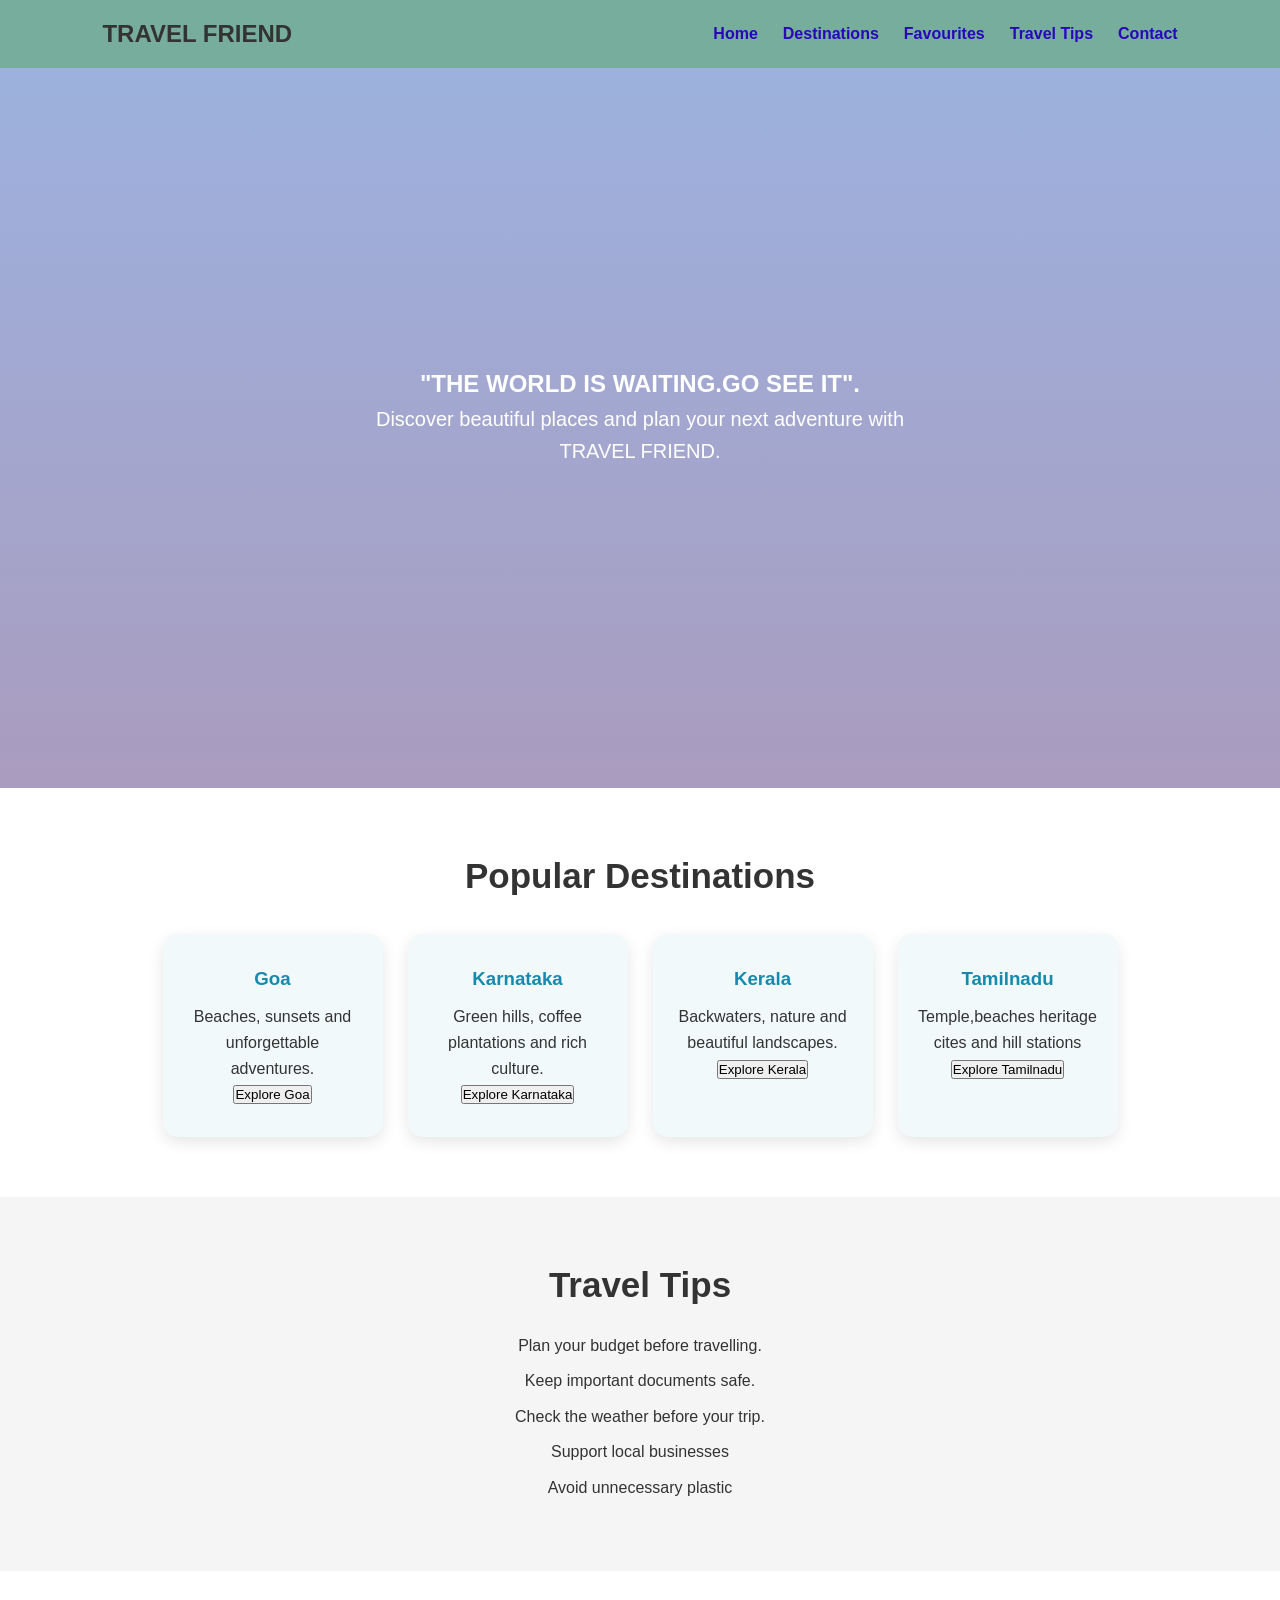
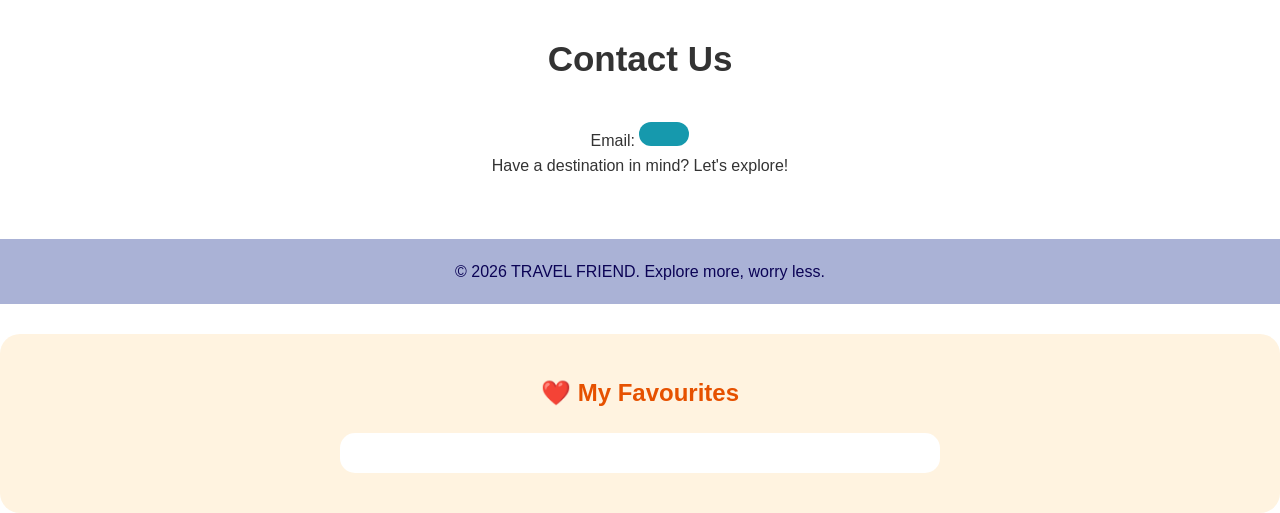
<file: index.html>
<!DOCTYPE html>
<html lang="en">
<head>
    <meta charset="UTF-8"> 
    <meta name="viewport" content="width=device-width, initial-scale=1.0">

    <title>TRAVEL FRIEND | Explore the World with Us</title>

    <link rel="stylesheet"
     href="style.css">
</head>

<body>

    <header>
        <nav>
            <h1>TRAVEL FRIEND</h1>
<ul>
                <li><a href="#home">Home</a></li>
                <li><a href="#destinations">Destinations</a></li>
                <li><a href="#favourites">
                    Favourites</a></li>
                </a></li>
                <li><a href="#tips">Travel Tips</a></li>
                <li><a href="#contact">Contact</a></li>
            </ul>
        </nav>
    </header>


    <main>

        <section id="home">
            <h2>"THE WORLD IS WAITING.GO SEE IT".</h2>

            <p>
                Discover beautiful places and plan your next adventure
                with TRAVEL FRIEND.
            </p>

            
</section>


        <section id="destinations">

            <h2>Popular Destinations</h2>

            <div class="destination-container">

                <div class="destination-card">
                    <h3>Goa</h3>
                    <p>Beaches, sunsets and unforgettable adventures.</p>
                    <button 
                    onclick="showGoa()">Explore Goa </button>
                </div>

                <div class="destination-card">
                    <h3>Karnataka</h3>
                    <p>Green hills, coffee plantations and rich culture.</p>
                    <button
                    onclick="showKarnataka()">Explore Karnataka</button>
                    
                </div>

<div class="destination-card">
                    <h3>Kerala</h3>
                    <p>Backwaters, nature and beautiful landscapes.</p>
                    <button
                    onclick="showKerala()">Explore Kerala</button>
                </div>
<div class="destination-card">
             <h3>Tamilnadu</h3>
             <p>Temple,beaches heritage cites and hill stations</p>
             <button
               onclick="showTamilnadu()">Explore Tamilnadu</button>
             </div>
            </div>
        </section>
<!-- Goa Details Section -->

            
        
        <section id="goa-details"
        style="display: none;">

    <h2>🌴 Explore Goa</h2>

    <h3>🏖️ Beaches</h3>

    <div class="goa-container">
        <!-- Palolem -->
        <div class="goa-card"
            data-name="Palolem Beach">
            <img src="images/Palolembeachgoa.jpg" alt="Palolem Beach">
            <h3>🏖️ Palolem Beach</h3>
            <p>⭐ 4.6/5</p>
            <p>A beautiful and peaceful beach known for its scenic coastline and sunsets.</p>
            <button class="favorite-btn" onclick="addFavourite(this)">
    ♡ Add to Favourites
</button>
        </div>

        <!-- Baga -->
        <div class="goa-card"
            data-name="Baga Beach">
            <img src="images/Bagabeachgoa.jpg" alt="Baga Beach">
            <h3>🏖️ Baga Beach</h3>
            <p>⭐ 4.3/5</p>
            <p>A lively beach with cafés, activities and a vibrant atmosphere.</p>
            <button class="favorite-btn" onclick="addFavourite(this)">
    ♡ Add to Favourites
</button>
        </div>

        <!-- Arambol -->
        <div class="goa-card"
            data-name="Arambol Beach">
            <img src="images/Arambolbeachgoa.jpg" alt="Arambol Beach">
            <h3>🌴 Arambol Beach</h3>
            <p>⭐ 4.5/5</p>
            <p>A relaxed beach known for its scenic surroundings and sunsets.</p>
            <button class="favorite-btn" onclick="addFavourite(this)">
    ♡ Add to Favourites
</button>
        </div>
    </div>


    <h3>☕ Cafés</h3>

    <div class="goa-container">

        <div class="goa-card"
            data-name="Cafe de">
            <img src="images/cafedegoa.jpg" alt="Cafe de">
            <h3>☕ Cafe de</h3>
            <p>₹200-1,000 per Person</p>
            <p>Cozy cafe offering a variety of sandwitches and coffee</p>
            <p>⭐ 4.4/5</p>
            <button class="favorite-btn" onclick="addFavourite(this)">
    ♡ Add to Favourites
</button>
        </div>

        <div class="goa-card"
            data-name="Antonica Cafe">
            <img src="images/Antoniccafegoa.jpg" alt="Antonica Cafe">
            <h3>☕ Antonica Cafe</h3>
            <P>₹400-1500 per Person</P>
            <p>Bali inspired Asthetics with open air decks and roof seatings</p>
            <p>⭐ 4.3/5</p>
            <button class="favorite-btn" onclick="addFavourite(this)">
    ♡ Add to Favourites
</button>
        </div>

    </div>


    <h3>🌊 Water Rides & Experiences</h3>

    <div class="goa-container">

        <div class="goa-card"
            data-name="Konkan Explores">
            <img src="images/konkanexplorers.jpg" alt="Konkan Explores">
            <h3>🚤 Konkan Explores</h3>
            <p>Professional Goan tour operator providing guided yacht cruises,kayaking,and paddleboarding adventures</p>
            <p>⭐ 4.5/5</p>
            <button class="favorite-btn" onclick="addFavourite(this)">
    ♡ Add to Favourites
</button>
        </div>

        <div class="goa-card"
            data-name="Jet Flyers">
            <img src="images/jetflyer.jpg" alt="Jet Flyers">
            <h3>🚀 Jet Flyers</h3>
            <p>Start from ₹1,500</p>
            <p>Offers Jetflyer water-Propplrd jetpack experience starting at ₹3,899 per person for 10 mins to 20 mins session</p>
            <p>⭐ 4.4/5</p>
            <button class="favorite-btn" onclick="addFavourite(this)">
    ♡ Add to Favourites
</button>
        </div>

        <div class="goa-card"
            data-name="Scuba Diving">
            <img src="images/scuba.jpg" alt="Scuba Diving">
            <h3>🤿 Scuba Diving</h3>
            <p>₹1,200-1700 per Person for single day experience </p>
            <P>Professional certification course ranges from ₹23,000-36,000</P>
            <p>⭐ 4.5/5</p>
            <button class="favorite-btn" onclick="addFavourite(this)">
    ♡ Add to Favourites
</button>
        </div>

    </div>
    
    <!-- VIEWPOINTS -->

    <h3>🌅 Viewpoints & Scenic Places</h3>

    <div class="goa-container">

        <div class="goa-card"
            data-name="Dona Paula">
            <img src="images/donapaula.jpg" alt="Dona Paula">
            <h3>🌅 Dona Paula</h3>
            <p>Beautiful sea views and a popular scenic spot in Goa.</p>
            <button class="favorite-btn" onclick="addFavourite(this)">
    ♡ Add to Favourites
</button>
        </div>

        <div class="goa-card"
            data-name="Chapora Fort">
            <img src="images/chaporafort.jpg" alt="Chapora Fort">
            <h3>🏰 Chapora Fort</h3>
            <p>Historic fort offering beautiful views of the coastline.</p>
            <button class="favorite-btn" onclick="addFavourite(this)">
    ♡ Add to Favourites
</button>
        </div>

        <div class="goa-card"
            data-name="Fort Aguada">
            <img src="images/aguadagoa.jpg" alt="Fort Aguada">
            <h3>🏰 Fort Aguada</h3>
            <p>A historic fort with views of the Arabian Sea.</p>
            <button class="favorite-btn" onclick="addFavourite(this)">
    ♡ Add to Favourites
</button>
        </div>

        <div class="goa-card"
            data-name="Cabo de Rama">
            <img src="images/caboderama.jpg" alt="Cabo de Rama">
            <h3>🌊 Cabo de Rama</h3>
            <p>A scenic coastal location surrounded by nature.</p>
            <button class="favorite-btn" onclick="addFavourite(this)">
    ♡ Add to Favourites
</button>
        </div>

    </div>


    <!-- FAMOUS CHURCHES -->

    <h3>⛪ Famous Churches</h3>

    <div class="goa-container">

        <div class="goa-card"
            data-name="Basilica of Bom Jesus">
            <img src="images/basilica.jpg" alt="Basilica of Bom Jesus">
            <h3>⛪ Basilica of Bom Jesus</h3>
            <p>One of Goa's most famous historic churches.</p>
            <button class="favorite-btn" onclick="addFavourite(this)">
    ♡ Add to Favourites
</button>
        </div>

        <div class="goa-card"
            data-name="Se Cathedral">
            <img src="images/secathedral.jpg" alt="Se Cathedral">
            <h3>⛪ Se Cathedral</h3>
            <p>A magnificent historic church in Old Goa.</p>
            <button class="favorite-btn" onclick="addFavourite(this)">
    ♡ Add to Favourites
</button>
        </div>

        <div class="goa-card"
            data-name=" Our Lady of Immaculate Conception">
            <img src="images/ourlady.jpg" alt="Panaji Church">
            <h3>⛪ Our Lady of Immaculate Conception</h3>
            <p>A famous church and landmark in Panaji.</p>
            <button class="favorite-btn" onclick="addFavourite(this)">
    ♡ Add to Favourites
</button>
        </div>

        <div class="goa-card"
            data-name="St. Alex Church">
            <img src="images/alexchurch.jpg" alt="St Alex Church">
            <h3>⛪ St. Alex Church</h3>
            <p>A beautiful historic church in Goa.</p>
            <button class="favorite-btn" onclick="addFavourite(this)">
    ♡ Add to Favourites
</button>
        </div>

    </div>


    <!-- WATERFALLS -->

    <h3>💦 Waterfalls</h3>

    <div class="goa-container">

        <div class="goa-card"
            data-name="Dudhsagar Waterfalls">
            <img src="images/dudhsagarfalls.jpg" alt="Dudhsagar Waterfalls">
            <h3>💦 Dudhsagar Waterfalls</h3>
            <p>One of Goa's most famous natural attractions.</p>
            <button class="favorite-btn" onclick="addFavourite(this)">
    ♡ Add to Favourites
</button>
        </div>

        <div class="goa-card"
            data-name="Tambdi Surla Waterfall">
            <img src="images/tambdifalls.jpg" alt="Tambdi Surla Waterfall">
            <h3>💦 Tambdi Surla Waterfall</h3>
            <p>A beautiful waterfall surrounded by greenery.</p>
            <button class="favorite-btn" onclick="addFavourite(this)">
    ♡ Add to Favourites
</button>
        </div>

        <div class="goa-card"
            data-name="Harvalem Waterfall">
            <img src="images/harvalemfalls.jpg" alt="Harvalem Waterfall">
            <h3>💦 Harvalem Waterfall</h3>
            <p>A scenic waterfall surrounded by lush green surroundings.</p>
            <button class="favorite-btn" onclick="addFavourite(this)">
    ♡ Add to Favourites
</button>
        </div>

    </div>


    <!-- HERITAGE & CITIES -->

    <h3>🏛️ Heritage & Cities</h3>

    <div class="goa-container">

        <div class="goa-card"
            data-name="Old Goa">
            
            <img src="images/ooldgoa.jpg" alt="Old Goa">
            <h3>🏛️ Old Goa</h3>
            <p>Explore Goa's historic churches, monuments and heritage.</p>
            <button class="favorite-btn" onclick="addFavourite(this)">
    ♡ Add to Favourites
</button>
        </div>

        <div class="goa-card"
            data-name="Panaji">
            <img src="images/panaji.jpg" alt="Panaji">
            <h3>🏙️ Panaji</h3>
            <p>Goa's capital city, known for its heritage streets and riverside views.</p>
            <button class="favorite-btn" onclick="addFavourite(this)">
    ♡ Add to Favourites
</button>
        </div>

        <div class="goa-card"
            data-name="Fontainhas">
            <img src="images/font.jpg" alt="Fontainhas">
            <h3>🏘️ Fontainhas</h3>
            <p>Explore colourful Portuguese-style houses and heritage streets.</p>
            <button class="favorite-btn" onclick="addFavourite(this)">
    ♡ Add to Favourites
</button>
        
    </section>


<section id="kerala-details"
style="display: none;">
   
    <h2>🌴 Explore Kerala</h2>

    <!-- BEACHES -->
    <h3>🏖️ Beaches</h3>

    <div class="kerala-container">

        <div class="kerala-card"
            data-name="Varkala Beach">
            <img src="images/varkalabeachkerala.jpg" alt="Varkala Beach">
            <h3>🏖️ Varkala Beach</h3>
            <p>Famous for its dramatic cliffside views and beautiful coastline.</p>
            <button class="favorite-btn" onclick="addFavourite(this)">
    ♡ Add to Favourites
</button>
        </div>

        <div class="kerala-card"
            data-name="Kovalam Beach">
            <img src="images/kovalambeachkerala.jpg" alt="Kovalam Beach">
            <h3>🏖️ Kovalam Beach</h3>
            <p>A popular beach destination known for its coastal scenery.</p>
            <button class="favorite-btn" onclick="addFavourite(this)">
    ♡ Add to Favourites
</button>
        </div>

        <div class="kerala-card"
            data-name="Cherai Beach">
            <img src="images/ccherai.jpg" alt="Bekal Beach">
            <h3>🏖️ Cherai Beach</h3>
            <p>A scenic beach near the Cherai beach.</p>
            <button class="favorite-btn" onclick="addFavourite(this)">
    ♡ Add to Favourites
</button>
        </div>

    </div>


    <!-- BACKWATERS -->
    <h3>🚤 Backwaters</h3>

    <div class="kerala-container">

        <div class="kerala-card"
            data-name=" Alappuzha Backwaters">
            <img src="images/alleppeybackwaters.jpg" alt="Alappuzha Backwaters">
            <h3>🚤 Alappuzha Backwaters</h3>
            <p>Explore Kerala's famous waterways and traditional houseboats.</p>
            <button class="favorite-btn" onclick="addFavourite(this)">
    ♡ Add to Favourites
</button>
        </div>

        <div class="kerala-card"
            data-name="Kumarakom">
            <img src="images/kumarakombackwaterskerala.jpg" alt="Kumarakom">
            <h3>🌴 Kumarakom</h3>
            <p>A peaceful backwater destination beside Vembanad Lake.</p>
            <button class="favorite-btn" onclick="addFavourite(this)">
    ♡ Add to Favourites
</button>
        </div>

        <div class="kerala-card"
            data-name="Ashtamudi Lake">
            <img src="images/ashtamudibackwatres.jpg" alt="Ashtamudi Lake">
            <h3>🌊 Ashtamudi Lake</h3>
            <p>A beautiful lake and major backwater destination in Kollam.</p>
            <button class="favorite-btn" onclick="addFavourite(this)">
    ♡ Add to Favourites
</button>
        </div>

    </div>


    <!-- HERITAGE -->
    <h3>🏛️ Heritage Sites</h3>

    <div class="kerala-container">

        <div class="kerala-card"
            data-name="Palakkad Fort">
            <img src="images/palakkadfort.jpg" alt="Palakkad fort">
            <h3>🏛️ Palakkad Fort</h3>
            <p>Explore historic streets, colonial architecture and cultural landmarks.</p>
            <button class="favorite-btn" onclick="addFavourite(this)">
    ♡ Add to Favourites
</button>
        </div>

        <div class="kerala-card"
          data-name="Bekal Fort">
            <img src="images/bekalfortkerala.jpg" alt="Bekal Fort">
            <h3>🏰 Bekal Fort</h3>
            <p>A historic coastal fort overlooking the Arabian Sea.</p>
            <button class="favorite-btn" onclick="addFavourite(this)">
    ♡ Add to Favourites
</button>
        </div>

        <div class="kerala-card"
        data-name="Edukki caves">
            <img src="images/edukkicaves.jpg" alt="Edukki caves">
            <h3>🪨 Edukki caves</h3>
            <p>Famous for ancient rock carvings and archaeological importance.</p>
            <button class="favorite-btn" onclick="addFavourite(this)">
    ♡ Add to Favourites
</button>
        </div>

    </div>


    <!-- HILL STATIONS -->
    <h3>⛰️ Hill Stations</h3>

    <div class="kerala-container">

        <div class="goa-card"
            data-name="Munnar">
            <img src="images/munnar.jpg" alt="Munnar">
            <h3>⛰️ Munnar</h3>
            <p>Famous for tea plantations, misty hills and scenic landscapes.</p>
            <button class="favorite-btn" onclick="addFavourite(this)">
    ♡ Add to Favourites
</button>
        </div>

        <div class="kerala-card"
            data-name="Wayanad">
            <img src="images/wayanad.jpg" alt="Wayanad">
            <h3>🌿 Wayanad</h3>
            <p>A green hill region known for forests, plantations and nature.</p>
            <button class="favorite-btn" onclick="addFavourite(this)">
    ♡ Add to Favourites
</button>
        </div>

        <div class="kerala-card"
            data-name="Vagamon">
            <img src="images/vagamon.jpg" alt="Vagamon">
            <h3>🌄 Vagamon</h3>
            <p>A peaceful hill destination surrounded by green landscapes.</p>
            <button class="favorite-btn" onclick="addFavourite(this)">
    ♡ Add to Favourites
</button>
        </div>

    </div>
    </section>

    <section id="karnataka-details" 
    style="display: none;">

    <h2>🌿 Explore Karnataka</h2>

    <!-- Historic Places -->
    <h3>🏛️ Historic Places</h3>

    <div class="karnataka-container">

        <div class="karnataka-card"
            data-name="Hampi">
            <img src="images/hampi.jpg" alt="Hampi">
            <h4>Hampi</h4>
            <p>Explore ancient ruins, temples and the fascinating history of the Vijayanagara Empire.</p>
            <button class="favorite-btn" onclick="addFavourite(this)">
    ♡ Add to Favourites
</button>
        </div>
        
</button>

        <div class="karnataka-card"
            data-name="Mysore Palace">
            <img src="images/mysorepalace.jpg" alt="Mysore Palace">
            <h4>Mysore Palace</h4>
            <p>A magnificent palace known for its royal architecture and rich heritage.</p>
            <button class="favorite-btn" onclick="addFavourite(this)">
    ♡ Add to Favourites
</button>
        </div>
        
</button>

        <div class="karnataka-card"
        data-name="Badami Caves">
            <img src="images/badamicaves.jpg" alt="Badami Caves">
            <h4>Badami Caves</h4>
            <p>Discover impressive rock-cut caves and ancient temple architecture.</p>
            <button class="favorite-btn" onclick="addFavourite(this)">
    ♡ Add to Favourites
</button>
        </div>

    </div>


    <!-- Viewpoints and Hill Stations -->
    <h3>⛰️ Viewpoints & Hill Stations</h3>

    <div class="karnataka-container">

        <div class="karnataka-card"
            data-name="Chikmagaluru">
            <img src="images/chikmagakur.jpg" alt="Chikmagalur">
            <h4>Chikmagaluru</h4>
            <p>Enjoy beautiful hills, coffee plantations and peaceful mountain views.</p>
            <button class="favorite-btn" onclick="addFavourite(this)">
    ♡ Add to Favourites
</button>
        </div>

        <div class="karnataka-card"
        data-name="Kudremukha">
            <img src="images/kudremukha.jpg" alt="Kudremukh">
            <h4>Kudremukha</h4>
            <p>A scenic mountain region surrounded by green landscapes and forests.</p>
            <button class="favorite-btn" onclick="addFavourite(this)">
    ♡ Add to Favourites
</button>
        </div>

        <div class="karnataka-card"
        data-name="Nandi Hills">
            <img src="images/nandihills.jpg" alt="Nandi Hills">
            <h4>Nandi Hills</h4>
            <p>A popular viewpoint offering beautiful sunrise and hilltop views.</p>
            <button class="favorite-btn" onclick="addFavourite(this)">
    ♡ Add to Favourites
</button>
        </div>

    </div>


    <!-- Wildlife and Nature Sanctuaries -->
    <h3>🐘 Wildlife & Nature Sanctuaries</h3>

    <div class="karnataka-container">

        <div class="karnataka-card"
            data-name="Bandipura National Park">
            <img src="images/bandipura.jpg" alt="Bandipur National Park">
            <h4>Bandipura National Park</h4>
            <p>Explore forests and discover Karnataka's diverse wildlife.</p>
            <button class="favorite-btn" onclick="addFavourite(this)">
    ♡ Add to Favourites
</button>
        </div>

        <div class="karnataka-card"
            data-name="Nagarahole National Park">
            <img src="images/nagarahole.jpg" alt="Nagarhole National Park">
            <h4>Nagarahole National Park</h4>
            <p>A beautiful wildlife destination known for its forests and animals.</p>
            <button class="favorite-btn" onclick="addFavourite(this)">
    ♡ Add to Favourites
</button>
        </div>

        <div class="karnataka-card"
        data-name="Bhadra Wildlife Sanctuary">
            <img src="images/bhadra.jpg" alt="Bhadra Wildlife Sanctuary">
            <h4>Bhadra Wildlife Sanctuary</h4>
            <p>Enjoy rich forests, wildlife and scenic natural surroundings.</p>
            <button class="favorite-btn" onclick="addFavourite(this)">
    ♡ Add to Favourites
</button>
        </div>
    </div>
    </section>

<!-- TAMIL NADU DETAILS -->
<section id="tamilnadu-details" 
style="display: none;">

    <h2>🌺 Explore Tamil Nadu</h2>

    <!-- CATEGORY 1: HILL STATIONS -->
    <h3>⛰️ Hill Stations</h3>

    <div class="tamilnadu-container">

        <div class="tamilnadu-card"
         data-name="Ooty">
            <img src="images/ooty.jpg" alt="Ooty">
            <h4>Ooty</h4>
            <p>Discover green hills, tea gardens and beautiful mountain views.</p>
            <button class="favorite-btn" onclick="addFavourite(this)">
                ♡ Add to Favourites
            </button>
        </div>

        <div class="tamilnadu-card" data-name="Kodaikanal">
            <img src="images/kodaikanal.jpg" alt="Kodaikanal">
            <h4>Kodaikanal</h4>
            <p>Enjoy misty hills, a scenic lake and peaceful surroundings.</p>
            <button class="favorite-btn" onclick="addFavourite(this)">
                ♡ Add to Favourites
            </button>
        </div>

        <div class="tamilnadu-card" data-name="Yercaud">
            <img src="images/yelagiri.jpg" alt="Yelagiri">
            <h4>Yelagiri</h4>
            <p>Explore coffee plantations and scenic forest viewpoints.</p>
            <button class="favorite-btn" onclick="addFavourite(this)">
                ♡ Add to Favourites
            </button>
        </div>

    </div>


    <!-- CATEGORY 2: HISTORICAL & HERITAGE PLACES -->
    <h3>🛕 Historical & Heritage Places</h3>

    <div class="tamilnadu-container">

        <div class="tamilnadu-card" data-name="Brihadeeswarar Temple">
            <img src="images/brihadeeswara.jpg" alt="Brihadeeswarar Temple">
            <h4>Brihadeeswarar Temple</h4>
            <p>Admire magnificent Chola architecture in Thanjavur.</p>
            <button class="favorite-btn" onclick="addFavourite(this)">
                ♡ Add to Favourites
            </button>
        </div>

        <div class="tamilnadu-card" data-name="Mahabalipuram">
            <img src="images/mahabalipuram.jpg" alt="Mahabalipuram">
            <h4>Mahabalipuram</h4>
            <p>Discover ancient monuments and impressive stone carvings.</p>
            <button class="favorite-btn" onclick="addFavourite(this)">
                ♡ Add to Favourites
            </button>
        </div>

        <div class="tamilnadu-card" data-name="Meenakshi Amman Temple">
            <img src="images/meenakshiamman.jpg" alt="Meenakshi Amman Temple">
            <h4>Meenakshi Amman Temple</h4>
            <p>Explore the famous temple architecture of Madurai.</p>
            <button class="favorite-btn" onclick="addFavourite(this)">
                ♡ Add to Favourites
            </button>
        </div>

    </div>


    <!-- CATEGORY 3: BEACHES & COASTAL DESTINATIONS -->
    <h3>🏖️ Beaches & Coastal Destinations</h3>

    <div class="tamilnadu-container">

        <div class="tamilnadu-card" data-name="Marina Beach">
            <img src="images/marinabeach.jpg" alt="Marina Beach">
            <h4>Marina Beach</h4>
            <p>Take a seaside walk along Chennai's famous coastline.</p>
            <button class="favorite-btn" onclick="addFavourite(this)">
                ♡ Add to Favourites
            </button>
        </div>

        <div class="tamilnadu-card" data-name="Dhanushkodi">
            <img src="images/dhanushkodi.jpg" alt="Dhanushkodi">
            <h4>Dhanushkodi</h4>
            <p>Experience striking coastal scenery and historic ruins.</p>
            <button class="favorite-btn" onclick="addFavourite(this)">
                ♡ Add to Favourites
            </button>
        </div>

        <div class="tamilnadu-card" data-name="Kanyakumari">
            <img src="images/mahabalipuram.jpg" alt="Mahabalipuram">
            <h4>Mahabali[uram</h4>
            <p>Enjoy coastal views and famous seaside landmarks.</p>
            <button class="favorite-btn" onclick="addFavourite(this)">
                ♡ Add to Favourites
            </button>
        </div>

    </div>

</section>

<!-- Travel Tips Section -->


        <section id="tips">

            <h2>Travel Tips</h2>

            <ul>
                <li>Plan your budget before travelling.</li>
                <li>Keep important documents safe.</li>
                <li>Check the weather before your trip.</li>
                <li>Support local businesses</li>
                <li>Avoid unnecessary plastic</li>
            </ul>

        </section>


        <section id="contact">

            <h2>Contact Us</h2>
            <p>
                Email:
                <a
                href="mailto:Travelfriend@gmail.com"
                class="email-link">
                
            </a>
            </p>
<p>Have a destination in mind? Let's explore!</p>


            

        </section>

    </main>


    <footer>
        <p>© 2026 TRAVEL FRIEND. Explore more, worry less.</p>
    </footer>
 
    <script src="script.js"></script>
    <section id="favourites">
    <h2>❤️ My Favourites</h2>

    <div id="favourite-list">
        
    </div>
</section>
</body>
</html>
</file>
<file: style.css>
/* Basic settings */
* {
    margin: 0;
    padding: 0;
    box-sizing: border-box;
}

body {
    font-family: Arial, sans-serif;
    line-height: 1.6;
    color: #333;
}

/* Navigation bar */
header {
    background-color: #77ad9c;
    padding: 15px 8%;
}

nav {
    display: flex;
justify-content: space-between;
    align-items: center;
}

nav h2 {
    color: #424aa4;
}

nav ul {
    display: flex;
    list-style: none;
    gap: 25px;
}

nav a {
    text-decoration: none;
    color: #2806bc;
    font-weight: bold;
}

nav a:hover {
    color: #79293f;
}
/* Home section */
#home {
    min-height: 80vh;

    background-image: linear-gradient(
        rgba(9, 61, 173, 0.4),
        rgba(40, 7, 94, 0.4)
    ),
    url("https://images.unsplash.com/photo-1524492412937-b28074a5d7da");

    background-size: cover;
    background-position: center;

    display: flex;
    flex-direction: column;
    justify-content: center;
    align-items: center;

    text-align: center;
    color: white;
    padding: 30px;
}

#home h1 {
    font-size: 50px;
    max-width: 800px;
    margin-bottom: 15px;
}

#home p {
    font-size: 20px;
    max-width: 600px;
    margin-bottom: 25px;
}

#home a {
    background-color: #293e85;
    color: rgb(185, 124, 124);
    padding: 12px 25px;
    text-decoration: none;
    border-radius: 25px;
}

#home a:hover {
    background-color: #0b6e8a;
    }

/* Destinations section */
#destinations {
    padding: 60px 8%;
    text-align: center;
}

#destinations h2 {
    font-size: 35px;
    margin-bottom: 30px;
}

.destination-container {
    display: flex;
    justify-content: center;
    gap: 25px;
    flex-wrap: wrap;
}

.destination-card {
    width: 220px;
    padding: 30px 20px;
    background-color: #f1f9fb;
    border-radius: 15px;

    box-shadow: 0 5px 15px rgba(0, 0, 0, 0.1);

    transition: transform 0.3s;
}

.destination-card:hover {
    transform: translateY(-8px);
}

.destination-card h3 {
    color: #168aad;
    margin-bottom: 10px;
}

#favourites {
    padding: 40px 20px;
    margin-top: 30px;
    background: #fff3e0;
    border-radius: 20px;
    text-align: center;
}

#favourites h2 {
    color: #e65100;
    margin-bottom: 20px;
}

#favourite-list {
    background: white;
    padding: 20px;
    border-radius: 15px;
    max-width: 600px;
    margin: auto;
}

/* Travel tips */
#tips {
    padding: 60px 8%;
    background-color: #f5f5f5;
    text-align: center;
}

#tips h2 {
    font-size: 35px;
    margin-bottom: 15px;
}

#tips ul {
    list-style: none;
    margin-top: 20px;
}

#tips li {
    margin: 10px;
}

/* Contact section */
#contact {
    padding: 60px 8%;
    text-align: center;
}

#contact h2 {
    font-size: 35px;
    margin-bottom: 15px;
}

#contact a {
    display: inline-block;
    margin-top: 20px;
    padding: 12px 25px;
    background-color: #1699ad;
    color: rgb(122, 69, 69);
    text-decoration: none;
border-radius: 25px;
}

/* Footer */
footer {
    background-color: #aab2d6;
    color: rgb(11, 3, 85);
    text-align: center;
    padding: 20px;
}

 nav h2{
    color: rgb(208, 108, 108) !important;
 }

 #goa-details {
    display: none;
    padding: 50px 8%;
    text-align: center;
}

.goa-container {
    display: flex;
    flex-wrap: wrap;
    justify-content: center;
    gap: 25px;
    margin-top: 30px;
}
goa-card {
    width: 250px;
    background-color: rgb(211, 232, 169);
    border-radius: 15px;
    overflow: hidden;
    box-shadow: 0 5px 15px rgba(228, 217, 217, 0.1);
}

.goa-card img {
    width: 100%;
    height: 160px;
    object-fit: cover;
}

.goa-card h3 {
    margin: 15px 10px 5px;
}

.goa-card p {
    padding: 0 15px 20px;
}
/* Goa opening animation */

.goa-opening {
    animation: goaOpen 0.8s ease-out;
}

@keyframes goaOpen {
    from {
        opacity: 0;
        transform: translateY(40px);
    }

    to {
        opacity: 1;
        transform: translateY(0);
    }
}
/* Individual Goa cards animation */

.goa-opening .goa-card {
    opacity: 0;
    animation: cardAppear 0.6s ease forwards;
}

/* Cards appear one after another */

.goa-opening .goa-card:nth-child(1) {
    animation-delay: 0.2s;
}

.goa-opening .goa-card:nth-child(2) {
    animation-delay: 0.4s;
}

.goa-opening .goa-card:nth-child(3) {
    animation-delay: 0.6s;
}

.goa-opening .goa-card:nth-child(4) {
    animation-delay: 0.8s;
}

@keyframes cardAppear {
    from {
        opacity: 0;
        transform: translateY(25px) scale(0.95);
    }

    to {
        opacity: 1;
        transform: translateY(0) scale(1);
    }
}
/* Kerala section */

#kerala-details {
    padding: 40px 20px;
    background: linear-gradient(135deg, #e8f5e9, #e0f7fa);
    border-radius: 20px;
}

#kerala-details > h2 {
    text-align: center;
    color: #00796b;
    margin-bottom: 35px;
}

#kerala-details > h3 {
    text-align: center;
    color: #e65100;
    margin-top: 35px;
    margin-bottom: 20px;
}

.kerala-container {
    display: grid;
    grid-template-columns: repeat(3, 1fr);
    gap: 25px;
    max-width: 1000px;
    margin: 0 auto;
}

.kerala-card {
    background: white;
    border-radius: 15px;
    overflow: hidden;
    box-shadow: 0 5px 15px rgba(0,0,0,0.15);
    transition: 0.3s;
}

.kerala-card:hover {
    transform: translateY(-7px);
}

.kerala-card img {
    width: 100%;
    height: 180px;
    object-fit: cover;
    display: block;
}

.kerala-card h4 {
    margin: 15px 15px 8px;
    font-size: 20px;
    color: #00796b;
}

.kerala-card p {
    margin: 0 15px 18px;
    color: #555;
    line-height: 1.5;
}
/* Karnataka Section */

#karnataka-details {
    padding: 40px 20px;
    background: linear-gradient(135deg, #e8f5e9, #fff8e1);
    border-radius: 20px;
}

#karnataka-details > h2 {
    text-align: center;
    color: #2e7d32;
    margin-bottom: 35px;
}

#karnataka-details > h3 {
    text-align: center;
    color: #e65100;
    margin-top: 35px;
    margin-bottom: 20px;
}

.karnataka-container {
    display: grid;
    grid-template-columns: repeat(3, 1fr);
    gap: 25px;
    max-width: 1000px;
    margin: 0 auto;
}

.karnataka-card {
    background: white;
    border-radius: 15px;
    overflow: hidden;
    box-shadow: 0 5px 15px rgba(0,0,0,0.15);
    transition: 0.3s;
}

.karnataka-card:hover {
    transform: translateY(-7px);
}

.karnataka-card img {
    width: 100%;
    height: 180px;
    object-fit: cover;
    display: block;
}

.karnataka-card h4 {
    margin: 15px 15px 8px;
    color: #2e7d32;
    font-size: 20px;
}

.karnataka-card p {
    margin: 0 15px 18px;
    color: #555;
    line-height: 1.5;
}
/* TAMIL NADU SECTION */

#tamilnadu-details {
    padding: 40px 20px;
    margin-top: 30px;
    background: linear-gradient(135deg, #fff3e0, #fce4ec);
    border-radius: 20px;
}

#tamilnadu-details > h2 {
    text-align: center;
    color: #ad1457;
    margin-bottom: 35px;
}

#tamilnadu-details > h3 {
    text-align: center;
    color: #e65100;
    margin-top: 35px;
    margin-bottom: 20px;
}

.tamilnadu-container {
    display: grid;
    grid-template-columns: repeat(3, minmax(0, 1fr));
    gap: 25px;
    max-width: 1000px;
    margin: 0 auto;
}

.tamilnadu-card {
    background: white;
    border-radius: 15px;
    overflow: hidden;
    box-shadow: 0 5px 15px rgba(0, 0, 0, 0.12);
    transition: transform 0.3s ease;
}

.tamilnadu-card:hover {
    transform: translateY(-7px);
}

.tamilnadu-card img {
    width: 100%;
    height: 180px;
    object-fit: cover;
    display: block;
}

.tamilnadu-card h4 {
    margin: 15px 15px 8px;
    color: #ad1457;
    font-size: 19px;
}

.tamilnadu-card p {
    margin: 0 15px 18px;
    color: #555;
    line-height: 1.5;
}

.tamilnadu-card button {
    margin: 0 15px 18px;
    padding: 10px 14px;
    border: none;
    border-radius: 20px;
    background: #ad1457;
    color: white;
    cursor: pointer;
}

.tamilnadu-card button:hover {
    background: #e65100;
}

@media (max-width: 700px) {
    .tamilnadu-container {
        grid-template-columns: 1fr;
    }
}
/* Clickable Email */

.email-link {
    color: #0077cc;
    text-decoration: underline;
    font-weight: bold;
    transition: color 0.3s ease;
}

.email-link:hover {
    color: #e65100;
}
</file>
